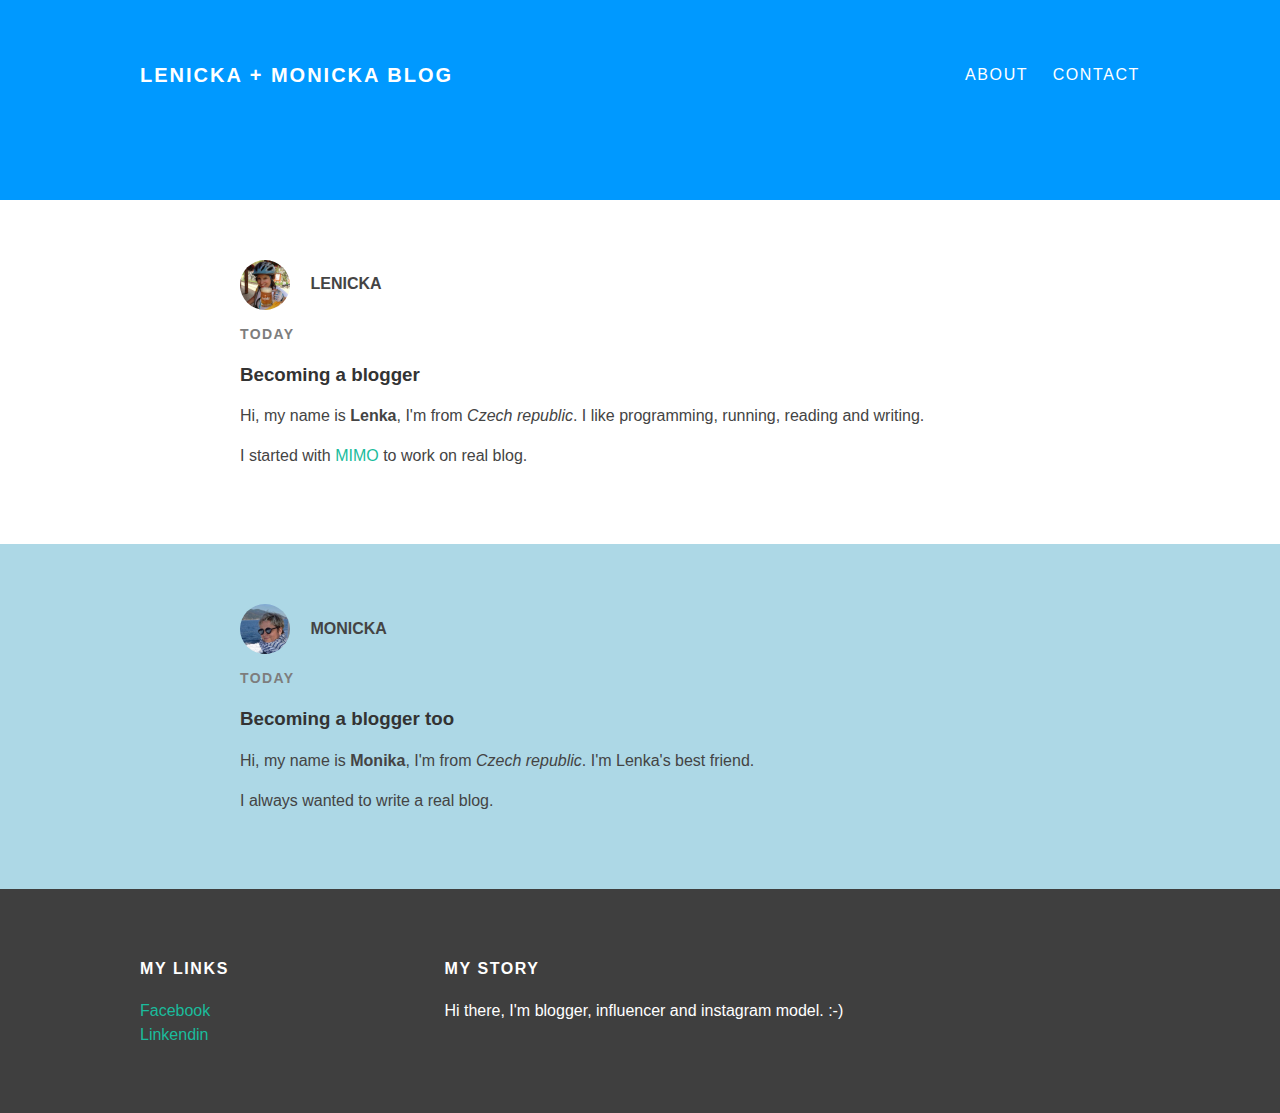
<file: index.html>
<!DOCTYPE html>
<html>
 <head>
   <title>Lenicka + Monicka blog</title>
   <link rel="stylesheet" type="text/css" href="styles.css">
 </head>
 <body>
   <div id="header">
    <div class="container">
      <a id="header-title" href="index.html">Lenicka + Monicka blog</a>
      <ul id="header-nav">
        <li><a href="about.html">About</a></li>
        <li><a href="mailto:lenka.chromcakova@hotmail.com">Contact</a></li>
      </ul>
    </div>
  </div>
   <div id="content">
    <div class="post-container">
      <div class="post">
        <div class="post-author">
          <img src="lenicka.png">
          <span>Lenicka</span>
        </div>
        <p class="post-date">Today</p>
        <h3 class="post-title">Becoming a blogger</h3>
        <div class="post-content">
          <p>Hi, my name is <strong>Lenka</strong>, I'm from <em>Czech republic</em>. I like programming, running, reading and writing.</p>
          <p>I started with <a href="https://getmimo.com">MIMO</a> to work on real blog. </p>
        </div>
      </div>
      <div class="post-container">
      <div class="post">
        <div class="post-author">
          <img src="monicka.png">
          <span>Monicka</span>
        </div>
        <p class="post-date">Today</p>
        <h3 class="post-title">Becoming a blogger too</h3>
        <div class="post-content">
          <p>Hi, my name is <strong>Monika</strong>, I'm from <em>Czech republic</em>. I'm Lenka's best friend.</p>
          <p>I always wanted to write a real blog. </p>
        </div>
      </div>
      </div>
    </div>
   <div id="footer">
    <div class="container">
      <div class="column">
        <h4>My links</h4>
        <p>
          <a href="https://www.facebook.com/Leniiicek">Facebook</a>
          <br>
          <a href="https://cz.linkedin.com/in/lenkachromcakova">Linkendin</a>
        </p>
      </div>
      <div class="column">
        <h4>My story</h4>
        <p>Hi there, I'm blogger, influencer and instagram model. :-)</p>
      </div>
    </div>
    </div>
 </body>
</html>
</file>
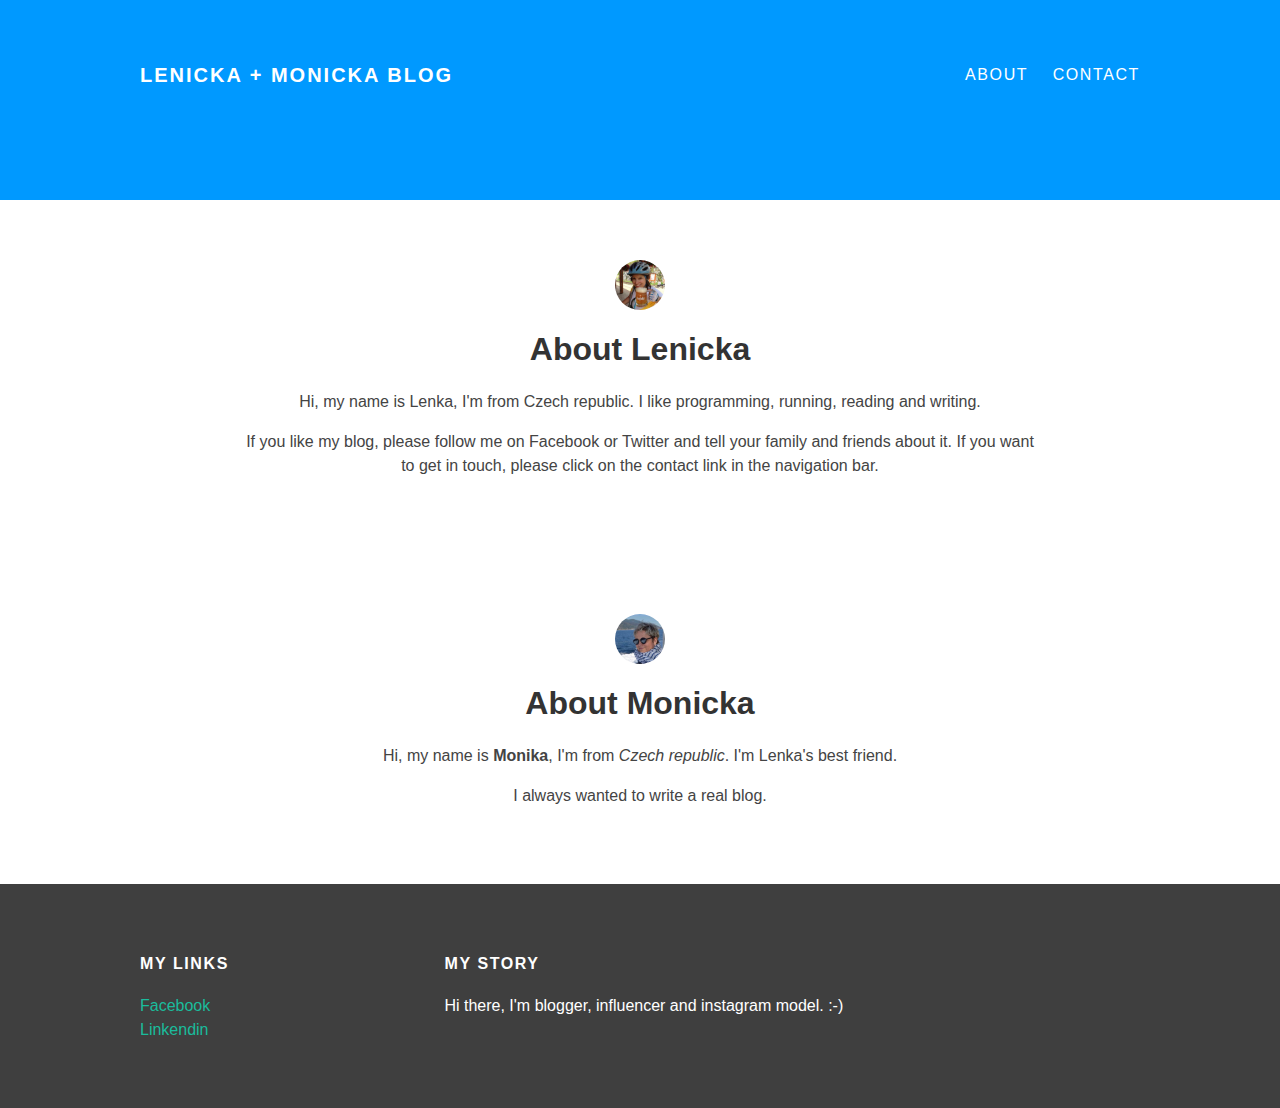
<file: about.html>
<!DOCTYPE html>
<html>
 <head>
   <title>Lenicka + Monicka blog</title>
   <link rel="stylesheet" type="text/css" href="styles.css">
 </head>
 <body>
   <div id="header">
    <div class="container">
      <a id="header-title" href="index.html">Lenicka + Monicka blog</a>
      <ul id="header-nav">
        <li><a href="about.html">About</a></li>
        <li><a href="mailto:lenka.chromcakova@hotmail.com">Contact</a></li>
      </ul>
    </div>
    </div>
   <div id="content">
    <div class="container">
      <div class="about">
        <div class="about-author">
          <img src="lenicka.png">
        </div>
        <h1 class="about-title">About Lenicka</h1>
        <div class="about-content">
          <p>Hi, my name is Lenka, I'm from Czech republic. I like programming, running, reading and writing.</p>
          <p>If you like my blog, please follow me on Facebook or Twitter and tell your family and friends about it. If you want to get in touch, please click on the contact link in the navigation bar. </p>
        </div>
      </div>
      <div class="about">
        <div class="about-author">
          <img src="monicka.png">
        </div>
        <h1 class="about-title">About Monicka</h1>
        <div class="about-content">
          <p>Hi, my name is <strong>Monika</strong>, I'm from <em>Czech republic</em>. I'm Lenka's best friend.</p>
          <p>I always wanted to write a real blog. </p>
        </div><!-- about-content -->
      </div><!-- about -->
      </div><!-- container -->
    </div><!-- content -->
   <div id="footer">
    <div class="container">
      <div class="column">
        <h4>My links</h4>
        <p>
          <a href="https://www.facebook.com/Leniiicek">Facebook</a>
          <br>
          <a href="https://cz.linkedin.com/in/lenkachromcakova">Linkendin</a>
        </p>
      </div>
      <div class="column">
        <h4>My story</h4>
        <p>Hi there, I'm blogger, influencer and instagram model. :-)</p>
      </div>
    </div>
    </div>
 </body>
</html>
</file>
<file: styles.css>
body {
  color: #444;
  margin: 0;
  font-family: 'Montserrat', sans-serif;
}
#header {
  background-color: #0099FF;
  height: 200px;
  line-height: 150px;
}
#header-title{
  display: block;
  float: left;
  font-size: 20px;
  font-weight: bold;
}
#header-nav li{
  display: inline;
  padding-left: 20px;
}
#header-nav{
  display: block;
  float:right;
  margin-top: 0;
}
.container{
  max-width: 1000px;
  margin: 0 auto;
}
#header a{
  color: white;
  text-decoation:none;
  text-transform: uppercase;
  letter-spacing: 0.1em;
}
#header a:hover{
  color: #222;
}
#footer {
  background-color: #3F3F3F;
  padding: 50px 0;
}
.column {
  min-width: 300px;
  display: inline-block;
  vertical-align: top;
}
#footer h4 {
  color: white;
  text-transform: uppercase;
  letter-spacing: 0.1em;
}
#footer p {
  color: white;
}
a {
  color: #1abc9c;
  text-decoration: none;
}
a hover {
  color: #F6A623;
}
.post, .about {
  max-width: 800px;
  margin: 0 auto;
  padding: 60px 0;
}
.about{
  text-align: center;
}
.post-author img, .about-author img {
 width: 50px;
 height: 50px;
 vertical-align: middle;
 border-radius: 25px;
}
.post-author span {
 margin-left: 16px;
 text-transform: uppercase;
 font-weight: bold;
}
.post-date {
 color: #7D7D7D;

 font-size: 14px;
 font-weight: bold;

 text-transform: uppercase;
 letter-spacing: 0.1em;
}
h1, h2, h3, h4 {
 color: #333;
}
p {
 line-height: 1.5;
}
@import url(http://fonts.googleapis.com/css?family=Montserrat:400,700);
.post-container:nth-child(even) {
 background-color: #ADD8E6;
}
</file>
